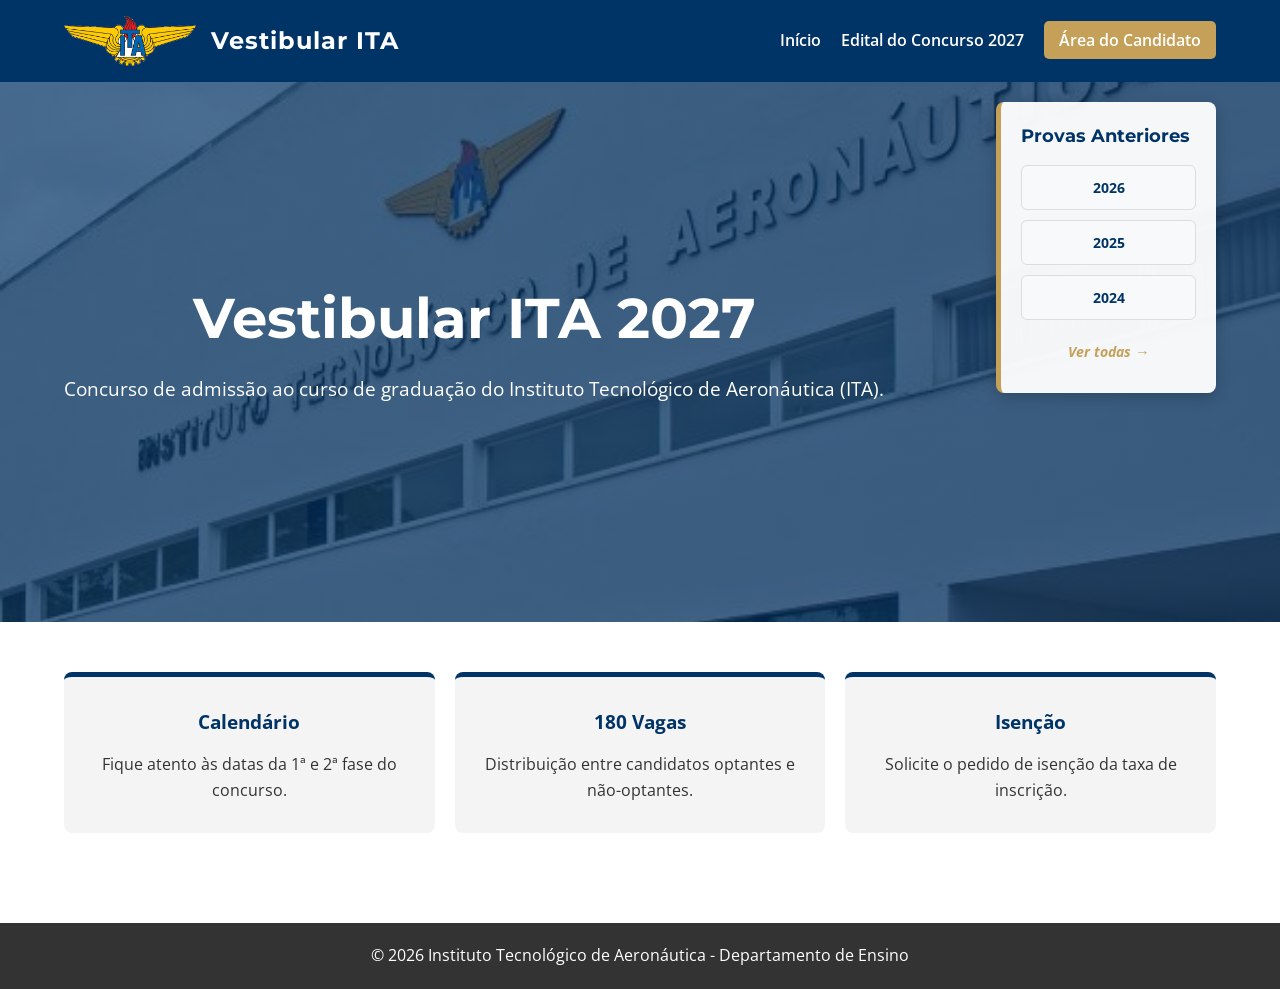
<file: index.html>
<!DOCTYPE html>
<html lang="pt-br">
<head>
    <meta charset="UTF-8">
    <meta name="viewport" content="width=device-width, initial-scale=1.0">
    <title>Vestibular ITA 2027 | Admissão</title>
    <link rel="stylesheet" href="style.css">
    <link href="https://fonts.googleapis.com/css2?family=Montserrat:wght@400;700&family=Open+Sans:wght@400;600&display=swap" rel="stylesheet">
</head>
<body>

    <header>
    <div class="container">
        <div class="logo-container">
            <img src="imagens/logo-ita.png" alt="Logo ITA" class="logo-img">
            <span class="ita-text">Vestibular ITA</span>
        </div>
        <nav>
            <ul>
                <li><a href="#">Início</a></li>
                <li><a href="#">Edital do Concurso 2027</a></li>
                <li><a href="#" class="btn-area">Área do Candidato</a></li>
            </ul>
        </nav>
    </div>
    </header>

    <section class="hero">
    <div class="container hero-container">
        
        <div class="hero-content">
            <h1>Vestibular ITA 2027</h1>
            <p>Concurso de admissão ao curso de graduação do Instituto Tecnológico de Aeronáutica (ITA).</p>
        </div>

        <div class="provas-box">
            <h3>Provas Anteriores</h3>
            <div class="provas-grid">
                <a href="https://www.vestibular.ita.br/provas/ita2026_1fase.pdf" class="btn-prova" target="_blank">2026</a>
                <a href="https://www.vestibular.ita.br/provas/ita2025_1fase.pdf" class="btn-prova" target="_blank">2025</a>
                <a href="https://www.vestibular.ita.br/provas/ita2024_1fase.pdf" class="btn-prova" target="_blank">2024</a>
        
                <a href="https://www.vestibular.ita.br/provas.htm" class="btn-prova ver-todas" target="_blank">Ver todas →</a>
            </div>
        </div>

    </div>
    </section>

    <section class="info-cards container">
        <div class="card">
            <h3>Calendário</h3>
            <p>Fique atento às datas da 1ª e 2ª fase do concurso.</p>
        </div>
        <div class="card">
            <h3>180 Vagas</h3>
            <p>Distribuição entre candidatos optantes e não-optantes.</p>
        </div>
        <div class="card">
            <h3>Isenção</h3>
            <p>Solicite o pedido de isenção da taxa de inscrição.</p>
        </div>
    </section>

    <footer class="footer">
        <p>&copy; 2026 Instituto Tecnológico de Aeronáutica - Departamento de Ensino</p>
    </footer>

</body>
</html>
</file>
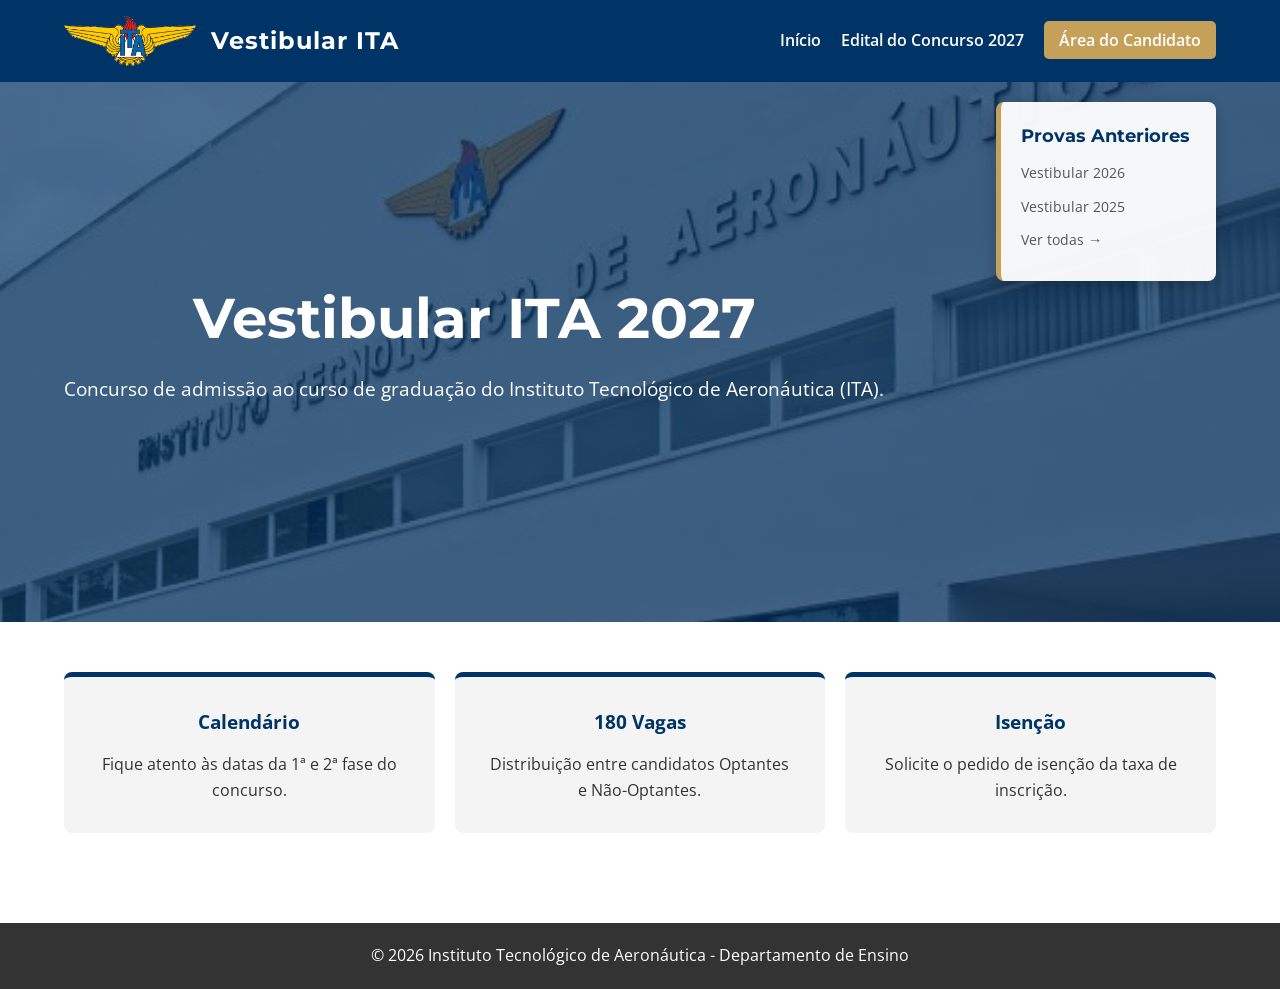
<file: ITA Vest/index.html>
<!DOCTYPE html>
<html lang="pt-br">
<head>
    <meta charset="UTF-8">
    <meta name="viewport" content="width=device-width, initial-scale=1.0">
    <title>Vestibular ITA 2027 | Admissão</title>
    <link rel="stylesheet" href="style.css">
    <link href="https://fonts.googleapis.com/css2?family=Montserrat:wght@400;700&family=Open+Sans:wght@400;600&display=swap" rel="stylesheet">
</head>
<body>

    <header>
    <div class="container">
        <div class="logo-container">
            <img src="imagens/logo-ita.png" alt="Logo ITA" class="logo-img">
            <span class="ita-text">Vestibular ITA</span>
        </div>
        <nav>
            <ul>
                <li><a href="#">Início</a></li>
                <li><a href="#">Edital do Concurso 2027</a></li>
                <li><a href="#" class="btn-area">Área do Candidato</a></li>
            </ul>
        </nav>
    </div>
    </header>

    <section class="hero">
    <div class="container hero-container">
        
        <div class="hero-content">
            <h1>Vestibular ITA 2027</h1>
            <p>Concurso de admissão ao curso de graduação do Instituto Tecnológico de Aeronáutica (ITA).</p>
        </div>

        <div class="provas-box">
            <h3>Provas Anteriores</h3>
            <ul>
                <li><a href="#">Vestibular 2026</a></li>
                <li><a href="#">Vestibular 2025</a></li>
                <li><a href="#">Ver todas →</a></li>
            </ul>
        </div>

    </div>
    </section>

    <section class="info-cards container">
        <div class="card">
            <h3>Calendário</h3>
            <p>Fique atento às datas da 1ª e 2ª fase do concurso.</p>
        </div>
        <div class="card">
            <h3>180 Vagas</h3>
            <p>Distribuição entre candidatos Optantes e Não-Optantes.</p>
        </div>
        <div class="card">
            <h3>Isenção</h3>
            <p>Solicite o pedido de isenção da taxa de inscrição.</p>
        </div>
    </section>

    <footer class="footer">
        <p>&copy; 2026 Instituto Tecnológico de Aeronáutica - Departamento de Ensino</p>
    </footer>

</body>
</html>
</file>
<file: style.css>
* {
    margin: 0;
    padding: 0;
    box-sizing: border-box;
}

body {
    font-family: 'Open Sans', sans-serif;
    color: #333;
    line-height: 1.6;
}

.container {
    width: 90%;
    max-width: 1200px;
    margin: auto;
}


header {
    background: #003366; 
    color: white;
    padding: 1rem 0;
    box-shadow: 0 2px 10px rgba(0,0,0,0.1);
}

header .container {
    display: flex;
    justify-content: space-between;
    align-items: center;
}

.ita-text {
    font-family: 'Montserrat', sans-serif;
    font-weight: bold;
    font-size: 1.5rem;
    letter-spacing: 2px;
}

nav ul {
    list-style: none;
    display: flex;
    align-items: center;
}

nav ul li {
    margin-left: 20px;
}

nav ul li a {
    color: white;
    text-decoration: none;
    font-weight: 600;
}

.btn-area {
    background: #C5A059; 
    padding: 8px 15px;
    border-radius: 5px;
    transition: 0.3s;
}

.btn-area:hover {
    background: #a68546;
}

.hero {
    height: 60vh;
    background-image: linear-gradient(rgba(0,51,102,0.7), rgba(0,51,102,0.7)), url('imagens/campus-ita.jpg');
    background-size: cover;
    background-position: center;
    display: flex;
    align-items: center;
    justify-content: center;
    text-align: center;
    color: white;
}

.hero h1 {
    font-family: 'Montserrat', sans-serif;
    font-size: 3.5rem;
    margin-bottom: 10px;
}

.hero p {
    font-size: 1.2rem;
    margin-bottom: 25px;
}

.btn-primary {
    background: #C5A059;
    color: white;
    padding: 12px 25px;
    text-decoration: none;
    border-radius: 5px;
    font-weight: bold;
    margin-right: 10px;
}

.btn-secondary {
    border: 2px solid white;
    color: white;
    padding: 10px 25px;
    text-decoration: none;
    border-radius: 5px;
    font-weight: bold;
}

/* Cards */
.info-cards {
    display: grid;
    grid-template-columns: repeat(auto-fit, minmax(250px, 1fr));
    gap: 20px;
    padding: 50px 0;
}

.card {
    background: #f4f4f4;
    padding: 30px;
    border-radius: 8px;
    border-top: 5px solid #003366;
    text-align: center;
}

.card h3 {
    margin-bottom: 15px;
    color: #003366;
}

/* Footer */
.footer {
    background: #333;
    color: white;
    text-align: center;
    padding: 20px 0;
    margin-top: 40px;
}

.logo-container {
    display: flex;       
    align-items: center; 
    gap: 15px;           
}

.logo-img {
    height: 50px;        
    width: auto;         
}

.ita-text {
    font-family: 'Montserrat', sans-serif;
    font-weight: bold;
    font-size: 1.5rem;
    letter-spacing: 1px;
    color: white;
}
/* Garante que o container da Hero seja o ponto de referência */
.hero-container {
    position: relative; /* Isso é essencial para a caixa flutuar aqui dentro */
    display: flex;
    align-items: center;
    height: 100%;
}

/* Estilo da Caixa de Provas */
.provas-box {
    position: absolute;
    top: 20px;          /* Distância do topo */
    right: 0;           /* Cola na direita do container */
    background: rgba(255, 255, 255, 0.95); /* Branco levemente transparente */
    padding: 20px;
    border-radius: 8px;
    border-left: 5px solid #C5A059; /* Detalhe em dourado */
    box-shadow: 0 4px 15px rgba(0,0,0,0.2);
    width: 220px;
    text-align: left;
    color: #333;
    z-index: 10;
}

.provas-box h3 {
    font-size: 1.1rem;
    color: #003366;
    margin-bottom: 10px;
    font-family: 'Montserrat', sans-serif;
}

.provas-grid {
    display: flex;
    flex-direction: column; 
    gap: 10px;             
    margin-top: 15px;
}


.btn-prova {
    display: block;
    background-color: #f8f9fa;
    color: #003366;
    text-decoration: none;
    padding: 10px;
    border-radius: 6px;
    border: 1px solid #ddd;
    font-size: 0.9rem;
    font-weight: bold;
    text-align: center;
    transition: all 0.3s ease;
}


.btn-prova:hover {
    background-color: #003366;
    color: #ffffff;
    border-color: #003366;
    transform: translateX(5px); 
}


.ver-todas {
    background-color: transparent;
    border: none;
    color: #C5A059;
    font-style: italic;
}

.ver-todas:hover {
    background-color: transparent;
    color: #a3854a;
    transform: none;
    text-decoration: underline;
}


@media (max-width: 768px) {
    .provas-box {
        position: relative; 
        top: 0;
        right: 0;
        width: 100%;      
        margin-top: 20px;
        box-sizing: border-box;
    }
    
    .provas-grid {
        flex-direction: row; 
        flex-wrap: wrap;     
    }
    
    .btn-prova {
        flex: 1 1 40%;     
    }
}
</file>
<file: ITA Vest/style.css>
* {
    margin: 0;
    padding: 0;
    box-sizing: border-box;
}

body {
    font-family: 'Open Sans', sans-serif;
    color: #333;
    line-height: 1.6;
}

.container {
    width: 90%;
    max-width: 1200px;
    margin: auto;
}


header {
    background: #003366; 
    color: white;
    padding: 1rem 0;
    box-shadow: 0 2px 10px rgba(0,0,0,0.1);
}

header .container {
    display: flex;
    justify-content: space-between;
    align-items: center;
}

.ita-text {
    font-family: 'Montserrat', sans-serif;
    font-weight: bold;
    font-size: 1.5rem;
    letter-spacing: 2px;
}

nav ul {
    list-style: none;
    display: flex;
    align-items: center;
}

nav ul li {
    margin-left: 20px;
}

nav ul li a {
    color: white;
    text-decoration: none;
    font-weight: 600;
}

.btn-area {
    background: #C5A059; 
    padding: 8px 15px;
    border-radius: 5px;
    transition: 0.3s;
}

.btn-area:hover {
    background: #a68546;
}

.hero {
    height: 60vh;
    background-image: linear-gradient(rgba(0,51,102,0.7), rgba(0,51,102,0.7)), url('imagens/campus-ita.jpg');
    background-size: cover;
    background-position: center;
    display: flex;
    align-items: center;
    justify-content: center;
    text-align: center;
    color: white;
}

.hero h1 {
    font-family: 'Montserrat', sans-serif;
    font-size: 3.5rem;
    margin-bottom: 10px;
}

.hero p {
    font-size: 1.2rem;
    margin-bottom: 25px;
}

.btn-primary {
    background: #C5A059;
    color: white;
    padding: 12px 25px;
    text-decoration: none;
    border-radius: 5px;
    font-weight: bold;
    margin-right: 10px;
}

.btn-secondary {
    border: 2px solid white;
    color: white;
    padding: 10px 25px;
    text-decoration: none;
    border-radius: 5px;
    font-weight: bold;
}

/* Cards */
.info-cards {
    display: grid;
    grid-template-columns: repeat(auto-fit, minmax(250px, 1fr));
    gap: 20px;
    padding: 50px 0;
}

.card {
    background: #f4f4f4;
    padding: 30px;
    border-radius: 8px;
    border-top: 5px solid #003366;
    text-align: center;
}

.card h3 {
    margin-bottom: 15px;
    color: #003366;
}

/* Footer */
.footer {
    background: #333;
    color: white;
    text-align: center;
    padding: 20px 0;
    margin-top: 40px;
}

.logo-container {
    display: flex;       
    align-items: center; 
    gap: 15px;           
}

.logo-img {
    height: 50px;        
    width: auto;         
}

.ita-text {
    font-family: 'Montserrat', sans-serif;
    font-weight: bold;
    font-size: 1.5rem;
    letter-spacing: 1px;
    color: white;
}
/* Garante que o container da Hero seja o ponto de referência */
.hero-container {
    position: relative; /* Isso é essencial para a caixa flutuar aqui dentro */
    display: flex;
    align-items: center;
    height: 100%;
}

/* Estilo da Caixa de Provas */
.provas-box {
    position: absolute;
    top: 20px;          /* Distância do topo */
    right: 0;           /* Cola na direita do container */
    background: rgba(255, 255, 255, 0.95); /* Branco levemente transparente */
    padding: 20px;
    border-radius: 8px;
    border-left: 5px solid #C5A059; /* Detalhe em dourado */
    box-shadow: 0 4px 15px rgba(0,0,0,0.2);
    width: 220px;
    text-align: left;
    color: #333;
    z-index: 10;
}

.provas-box h3 {
    font-size: 1.1rem;
    color: #003366;
    margin-bottom: 10px;
    font-family: 'Montserrat', sans-serif;
}

.provas-box ul {
    list-style: none;
}

.provas-box ul li {
    margin-bottom: 8px;
}

.provas-box ul li a {
    text-decoration: none;
    color: #555;
    font-size: 0.9rem;
    transition: 0.3s;
}

.provas-box ul li a:hover {
    color: #C5A059;
    padding-left: 5px;
}
</file>
